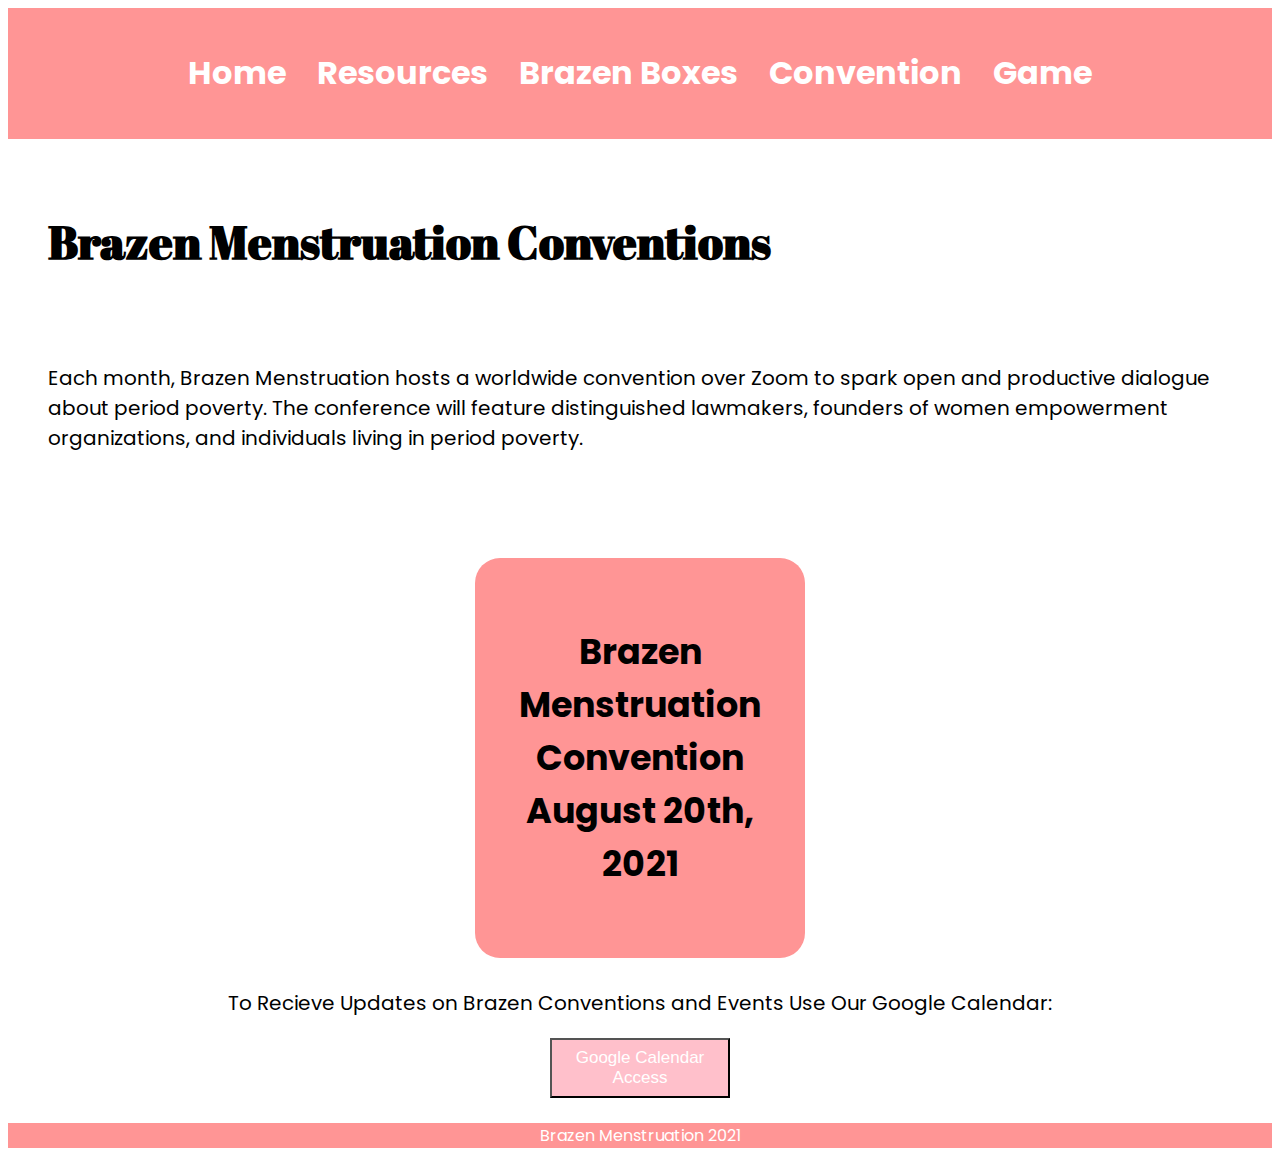
<file: convention.html>
<!DOCTYPE html>
<html>
  <head>
    <meta charset="utf-8">
    <meta name="viewport" content="width=device-width">
    <title>repl.it</title>
    <link href="style.css" rel="stylesheet" type="text/css" />
  </head>
  <body>
    <script src="script.js"></script>

    	<div>
			<nav>
				<h1>

					<a href="index.html">Home</a>
					<a href="resources.html">Resources</a>
					<a href="brazen-boxes.html">Brazen Boxes</a>
					<a href="convention.html">Convention</a>
					<a href="game.html">Game</a>

				</h1>
			</nav>
			<br>
			<h3>
				Brazen Menstruation Conventions
			</h3>
			<br>
			<p>
				Each month, Brazen Menstruation hosts a worldwide convention over Zoom to spark open and productive dialogue about period poverty. The conference will feature distinguished lawmakers, founders of women empowerment organizations, and individuals living in period poverty. 
			</p>
			<br>
			<br>
			<br>
			<div class="container">
			<div id="august-convention" class="box-format">
			<h4>
				Brazen Menstruation Convention
				<br>
				August 20th, 2021
			</h4>
			</div>
        <p> To Recieve Updates on Brazen Conventions and Events Use Our Google Calendar: </p>
        <button class="center, resource-button" onclick="window.open('https://calendar.google.com/calendar/embed?src=c_0mn9vjirjl9qbvrqsr91v5v96c%40group.calendar.google.com&ctz=America%2FPhoenix')">Google Calendar Access</button>
        <br>
			</div>
		</div>
    <footer>
      Brazen Menstruation 2021
    </footer>
  </body>
</head> 

<link rel="stylesheet" href="https://fonts.googleapis.com/css?family=Abril+Fatface|Poppins">
<style>
body {
  font-family: Poppins, sans-serif;
  font-size: 16px;  
}

h3 {
  font-family: 'Abril Fatface', serif;
  font-size: 46px;  
}
</file>
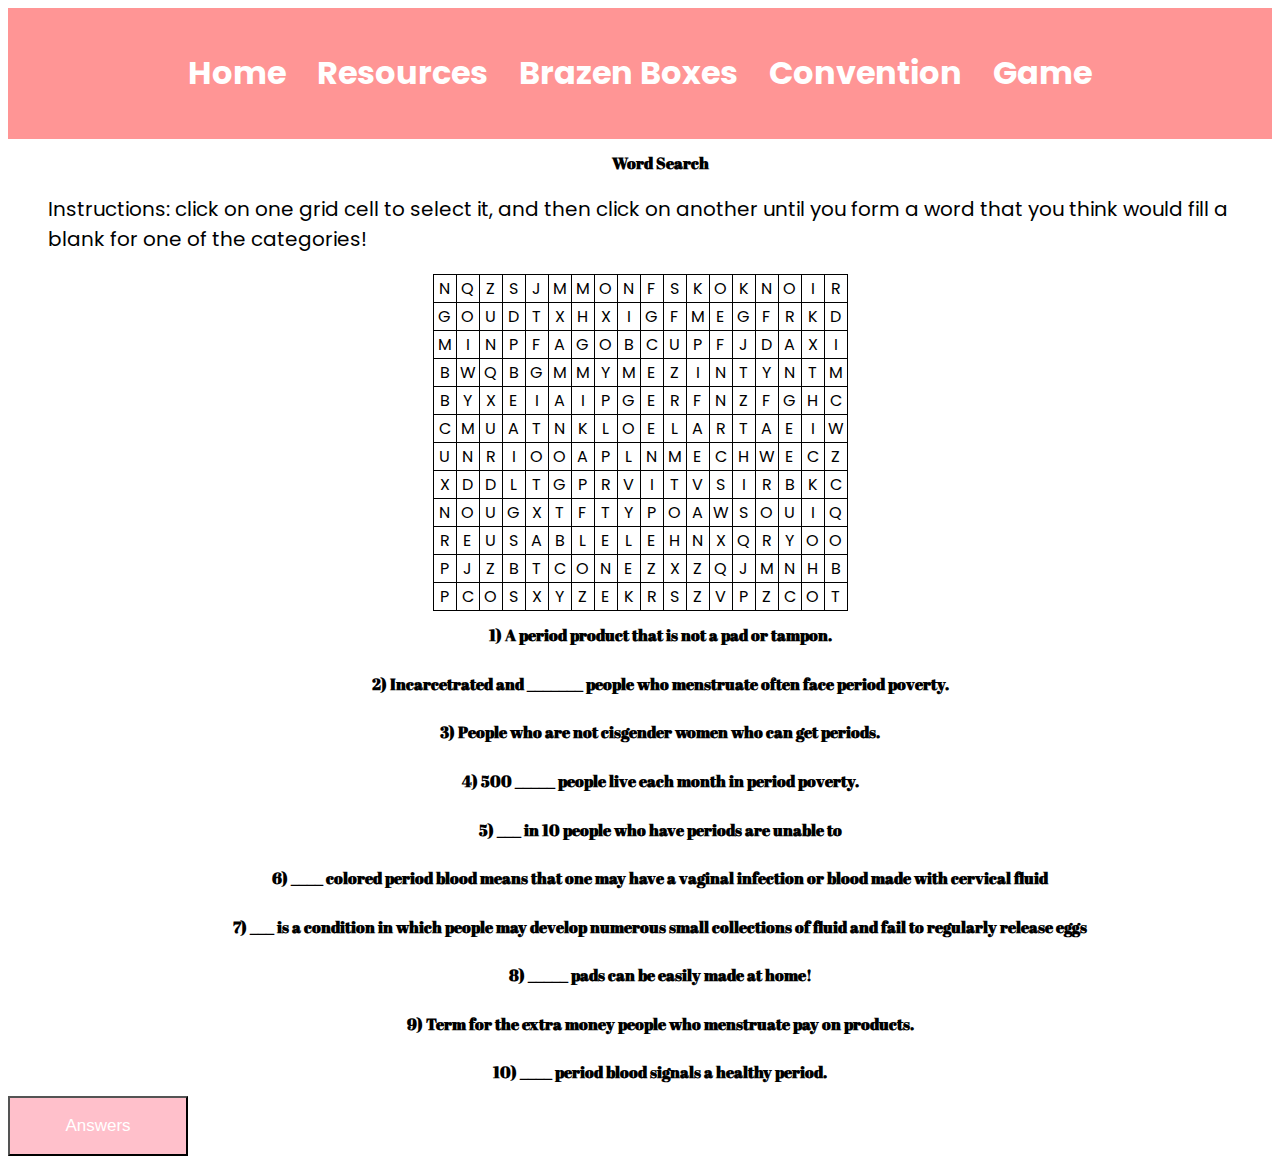
<file: word-search.html>
<!DOCTYPE html>
<html>
  <head>
    <meta charset="utf-8">
    <meta name="viewport" content="width=device-width">
    <title>repl.it</title>
    <link href="style.css" rel="stylesheet" type="text/css" />
  </head>
  <body>
    <script src="script.js"></script>

    <div>
			<nav> <h1>
        			<a href="index.html">Home</a>
        			<a href="resources.html">Resources</a>
        			<a href="brazen-boxes.html">Brazen Boxes</a>
        			<a href="convention.html">Convention</a>
        			<a href="game.html">Game</a>
        		
        		</h1>
    		</nav>
		</div>
    <h2><center>
				Word Search
			</h2>
      <p>
        Instructions: click on one grid cell to select it, and then click on another until you form a word that you think would fill a blank for one of the categories!
      </p>
			<script>
    			window.onload = function()
    			{
        			for(let node of document.querySelectorAll("td"))
        			{
        				node.onclick = function()
        				{
            				if(node.className == "")
            				{
            					node.className = "selected"
            				}
            				else
            				{
            					node.className = ""
            				}
        				}
        			}
    			}
    		</script>
    		<style>
    			table
    			{
        			border-collapse: collapse;
    			}
				td 
				{
				    cursor: pointer;
				    border: 1px solid black;
				    width: 20px;
				    height: 20px;
				    text-align:center;
				 }
				td.selected{
				    background: pink;
				}
				center {
					margin-left: auto;
					margin-right: auto;
				}
    		</style>
			<table class = "center">
	    			<tr>
	        			<td>N</td>
	        			<td>Q</td>
	        			<td>Z</td>
	        			<td>S</td>
	        			<td>J</td>
	        			<td>M</td>
	        			<td>M</td>
	        			<td>O</td>
	        			<td>N</td>
	        			<td>F</td>
	        			<td>S</td>
	        			<td>K</td>
	        			<td>O</td>
	        			<td>K</td>
	        			<td>N</td>
	        			<td>O</td>
	        			<td>I</td>
	        			<td>R</td>
	    			</tr>
	    			<tr>
	        			<td>G</td>
	        			<td>O</td>
				        <td>U</td>
				        <td>D</td>
				        <td>T</td>
				        <td>X</td>
				        <td>H</td>
				        <td>X</td>
				        <td>I</td>
				        <td>G</td>
				        <td>F</td>
				        <td>M</td>
				        <td>E</td>
				        <td>G</td>
				        <td>F</td>
				        <td>R</td>
				        <td>K</td>
				        <td>D</td>
	    			</tr>
			    	<tr>
				        <td>M</td>
				        <td>I</td>
				        <td>N</td>
				        <td>P</td>
				        <td>F</td>
				        <td>A</td>
				        <td>G</td>
				        <td>O</td>
				        <td>B</td>
				        <td>C</td>
				        <td>U</td>
				        <td>P</td>
				        <td>F</td>
				        <td>J</td>
				        <td>D</td>
				        <td>A</td>
				        <td>X</td>
				        <td>I</td>
				      </tr>
				      <tr>
				        <td>B</td>
				        <td>W</td>
				        <td>Q</td>
				        <td>B</td>
				        <td>G</td>
				        <td>M</td>
				        <td>M</td>
				        <td>Y</td>
				        <td>M</td>
				        <td>E</td>
				        <td>Z</td>
				        <td>I</td>
				        <td>N</td>
				        <td>T</td>
				        <td>Y</td>
				        <td>N</td>
				        <td>T</td>
				        <td>M</td>
				      </tr>
				      <tr>
				        <td>B</td>
				        <td>Y</td>
				        <td>X</td>
				        <td>E</td>
				        <td>I</td>
				        <td>A</td>
				        <td>I</td>
				        <td>P</td>
				        <td>G</td>
				        <td>E</td>
				        <td>R</td>
				        <td>F</td>
				        <td>N</td>
				        <td>Z</td>
				        <td>F</td>
				        <td>G</td>
				        <td>H</td>
				        <td>C</td>
				      </tr>
				      <tr>
				        <td>C</td>
				        <td>M</td>
				        <td>U</td>
				        <td>A</td>
				        <td>T</td>
				        <td>N</td>
				        <td>K</td>
				        <td>L</td>
				        <td>O</td>
				        <td>E</td>
				        <td>L</td>
				        <td>A</td>
				        <td>R</td>
				        <td>T</td>
				        <td>A</td>
				        <td>E</td>
				        <td>I</td>
				        <td>W</td>
				      </tr>
				      <tr>
				        <td>U</td>
				        <td>N</td>
				        <td>R</td>
				        <td>I</td>
				        <td>O</td>
				        <td>O</td>
				        <td>A</td>
				        <td>P</td>
				        <td>L</td>
				        <td>N</td>
				        <td>M</td>
				        <td>E</td>
				        <td>C</td>
				        <td>H</td>
				        <td>W</td>
				        <td>E</td>
				        <td>C</td>
				        <td>Z</td>
				      </tr>
				      <tr>
				        <td>X</td>
				        <td>D</td>
				        <td>D</td>
				        <td>L</td>
				        <td>T</td>
				        <td>G</td>
				        <td>P</td>
				        <td>R</td>
				        <td>V</td>
				        <td>I</td>
				        <td>T</td>
				        <td>V</td>
				        <td>S</td>
				        <td>I</td>
				        <td>R</td>
				        <td>B</td>
				        <td>K</td>
				        <td>C</td>
				      </tr>
				      <tr>
				        <td>N</td>
				        <td>O</td>
				        <td>U</td>
				        <td>G</td>
				        <td>X</td>
				        <td>T</td>
				        <td>F</td>
				        <td>T</td>
				        <td>Y</td>
				        <td>P</td>
				        <td>O</td>
				        <td>A</td>
				        <td>W</td>
				        <td>S</td>
				        <td>O</td>
				        <td>U</td>
				        <td>I</td>
				        <td>Q</td>
				      </tr>
				      <tr>
				        <td>R</td>
				        <td>E</td>
				        <td>U</td>
				        <td>S</td>
				        <td>A</td>
				        <td>B</td>
				        <td>L</td>
				        <td>E</td>
				        <td>L</td>
				        <td>E</td>
				        <td>H</td>
				        <td>N</td>
				        <td>X</td>
				        <td>Q</td>
				        <td>R</td>
				        <td>Y</td>
				        <td>O</td>
				        <td>O</td>
				      </tr>
				      <tr>
				        <td>P</td>
				        <td>J</td>
				        <td>Z</td>
				        <td>B</td>
				        <td>T</td>
				        <td>C</td>
				        <td>O</td>
				        <td>N</td>
				        <td>E</td>
				        <td>Z</td>
				        <td>X</td>
				        <td>Z</td>
				        <td>Q</td>
				        <td>J</td>
				        <td>M</td>
				        <td>N</td>
				        <td>H</td>
				        <td>B</td>
				      </tr>
				      <tr>
				        <td>P</td>
				        <td>C</td>
				        <td>O</td>
				        <td>S</td>
				        <td>X</td>
				        <td>Y</td>
				        <td>Z</td>
				        <td>E</td>
				        <td>K</td>
				        <td>R</td>
				        <td>S</td>
				        <td>Z</td>
				        <td>V</td>
				        <td>P</td>
				        <td>Z</td>
				        <td>C</td>
				        <td>O</td>
				        <td>T</td>
				      </tr>
		    	</table>
		    <div class="center">
		      <h2>1) A period product that is not a pad or tampon.</h2>
		      <h2>2) Incarcetrated and _______ people who menstruate often face period poverty.</h2>
		      <h2>3) People who are not cisgender women who can get periods.</h2>
		      <h2>4) 500 _____ people live each month in period poverty.</h2>
		      <h2>5) ___ in 10 people who have periods are unable to </h2>
		      <h2>6) ____ colored period blood means that one may have a vaginal infection or blood made with cervical fluid</h2>
		      <h2>7) ___ is a condition in which people may develop numerous small collections of fluid and fail to regularly release eggs</h2>
		      <h2>8) _____ pads can be easily made at home!</h2>
		      <h2>9) Term for the extra money people who menstruate pay on products.</h2>
		      <h2>10) ____ period blood signals a healthy period.</h2>
		    </div>
        <button class="center, resource-button" onclick="window.open('https://cdn.discordapp.com/attachments/871264304387731490/871341826181857330/Screen_Shot_2021-08-01_at_2.09.06_AM.png')">Answers</button>
		</div>
	</body>
</html>

<link rel="stylesheet" href="https://fonts.googleapis.com/css?family=Abril+Fatface|Poppins">
<style>
body {
  font-family: Poppins, sans-serif;
  font-size: 16px;  
}

h1 {
  padding-left: 50px;
  padding-right: 50px;
}

h2 {
  font-family: 'Abril Fatface', serif;
  font-size: 16px;  
}

.center {
  display: flex;
  flex-direction: column;
  justify-content: center;
  align-items: center;
}
</file>
<file: style.css>
@import url('https://fonts.googleapis.com/css2?family=Poppins:wght@300&display=swap');

h2 {
  padding-left: 40px;
}

h1 {
  padding-left: 50px;
  padding-right: 50px;
}

li {
  padding-left: 70px;
}

h3 {
  font-size: 28px;
  padding-left: 40px;
 
}

h4 {
  font-size: 35px;
  text-align: center;
}

h5 {
  font-size: 45px;
  text-align: center;
}
h6 {
  font-size: 55px;
}

p{
  font-size: 20px;
  padding-left: 40px;
  padding-right: 40px;
}
nav {
	color: #ff9595;
	width: 100%;
	background-color: #ff9595;
	padding-top: 20px;
	padding-bottom: 20px;
	justify-content:space-around;
	flex-wrap:wrap;
  text-align: center;
}

nav a{
	text-decoration: none;
	color: white;
	margin: 0 12px;
}

nav a:hover {
	color: #df6060;
}

footer {
	width: 100%;
	background-color: #ff9595;
	color: white;
	position: relative;
	left: 0;
	bottom: 0;
  text-align: center;
}

.text-box {
  width: 500px;
  padding: 20px;
  margin: 80px;
}

.text-box1 {
  width: 500px;
  padding: 20px;
  margin: 80px;
}

.first-title {
	color: pink;
}

.entries h1 {
	font-size: 20px;
	margin: 12px 0 12px 18px;
}

.entries p {
	margin: 0 12px 0 30px;
}



.container {
	display: flex;
  flex-direction: column;
  flex-wrap: wrap;
  justify-content: space-evenly;
  align-items: center;
  align-content: center;
}

#august-convention {
  width: 310px;
  height: 380px;
  margin: 10px;
  padding: 10px;
  background: #ff9595;
  border-radius: 25px;

}



.box-format {
	display: flex;
  flex-direction: column;
  flex-wrap: wrap;
  justify-content: center;
  align-items: center;
  text-align: center;
}

/* Solid border */
hr.solid {
  border-top: 20px solid #ff9595;
}

div_2 {
  width: 300px;
  border: 15px solid #ff9595;
  padding: 50px;
  margin: 20px;
}

.boxed {
  border: 30px pink ;
}

.center {
  display: flex;
  flex-direction: column;
  justify-content: center;
  align-items: center;
}
  
.resource-button{
  background-color:pink;
  color: white;
  text-align: center;
  font-size: 17px;
  height: 60px;
  width: 180px;
}

.article-button{
  background-color:pink;
  color: white;
  text-align: center;
  font-size: 17px;
  height: 90px;
  width: 200px;
}
.mainImages{
   
  /*center image*/
  display: block;
  margin-left: auto;
  margin-right: auto;

  width: 40%;
  height: 40%;
}

.logo{
  float: right;
  width: 50%;
  height: 50%;
}

.resource-boxes {
  width: 310px;
  height: 630px;
  margin: 10px;
  padding: 10px;
  background: #ff9595;
  border-radius: 25px;
  text-align: center;
}

.article-box {
  width: 310px;
  height: 800px;
  margin: 10px;
  padding: 10px;
  background: #ff9595;
  border-radius: 25px;
  text-align: center;
}

#brazen-boxes-calendar-button {
  background-color:pink;
  color: white;
  text-align: center;
  font-size: 17px;
  height: 90px;
  width: 200px;
}

#brazenbox-img {
  background-color: #fedcdb;
}
</file>
